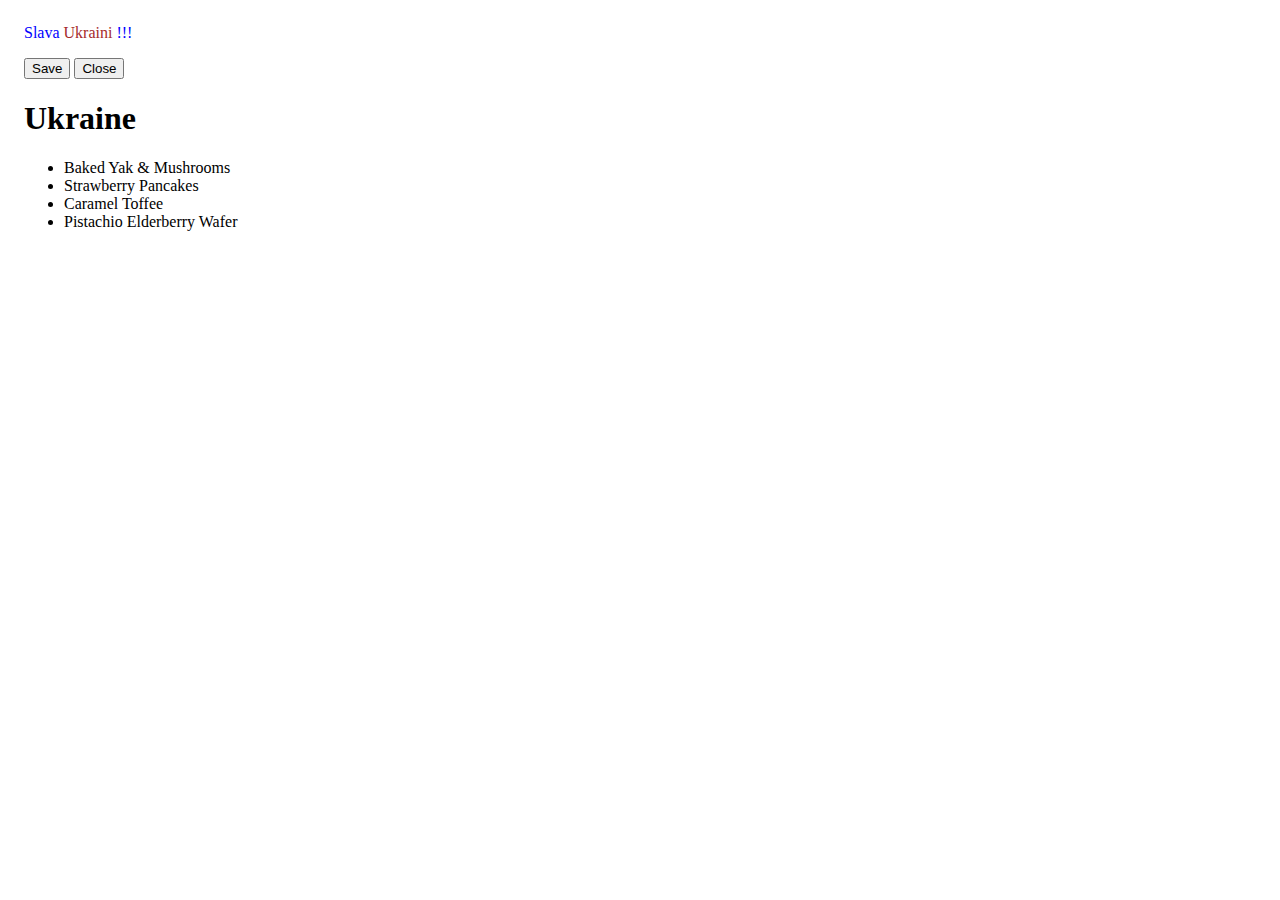
<file: 01-index.html>
<!DOCTYPE html>
<html lang="en">
  <head>
    <meta charset="UTF-8" />
    <meta http-equiv="X-UA-Compatible" content="IE=edge" />
    <meta name="viewport" content="width=device-width, initial-scale=1.0" />
    <link rel="stylesheet" href="./CSS/style-1.css" />
    <title>JS-Examples</title>
  </head>
  <body>
    <div class="editor">
      <p class="qwerty">
        Donec id justo. Praesent porttitor, nulla vitae posuere iaculis, arcu
        nisl dignissim dolor, a pretium mi sem ut ipsum. Curabitur suscipit
        suscipit tellus. Phasellus gravida semper nisi.
      </p>
      <div class="actions">
        <button type="button" class="btn" data-action="save">Save</button>
        <button type="button" class="btn" data-action="close">Close</button>
      </div>
    </div>

    <ul class="dishes">
      <li data-id="14">Baked Yak &amp; Mushrooms</li>
      <li data-id="7">Strawberry Pancakes</li>
      <li data-id="3">Caramel Toffee</li>
      <li data-id="61">Pistachio Elderberry Wafer</li>
    </ul>
    <script src="./js/1.js"></script>
  </body>
</html>
</file>
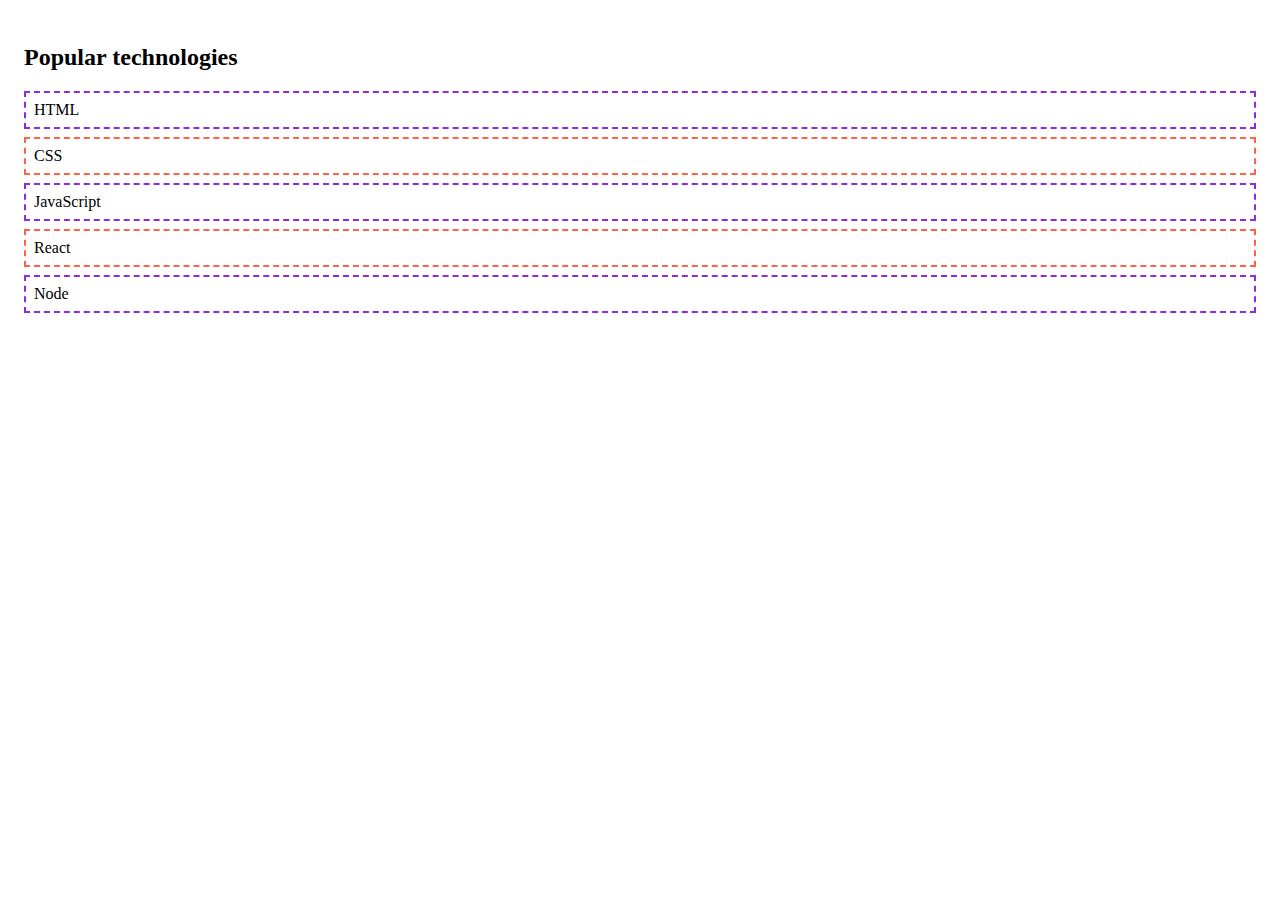
<file: 02-innerHTML.html>
<!DOCTYPE html>
<html lang="en">
  <head>
    <meta charset="UTF-8" />
    <meta http-equiv="X-UA-Compatible" content="IE=edge" />
    <meta name="viewport" content="width=device-width, initial-scale=1.0" />
    <link rel="stylesheet" href="./CSS/style-2.css" />
    <title>Document</title>
  </head>
  <body>
    <section>
      <h2>Popular technologies</h2>
      <ul class="list"></ul>
    </section>

    <script src="./js/2.js"></script>
  </body>
</html>
</file>
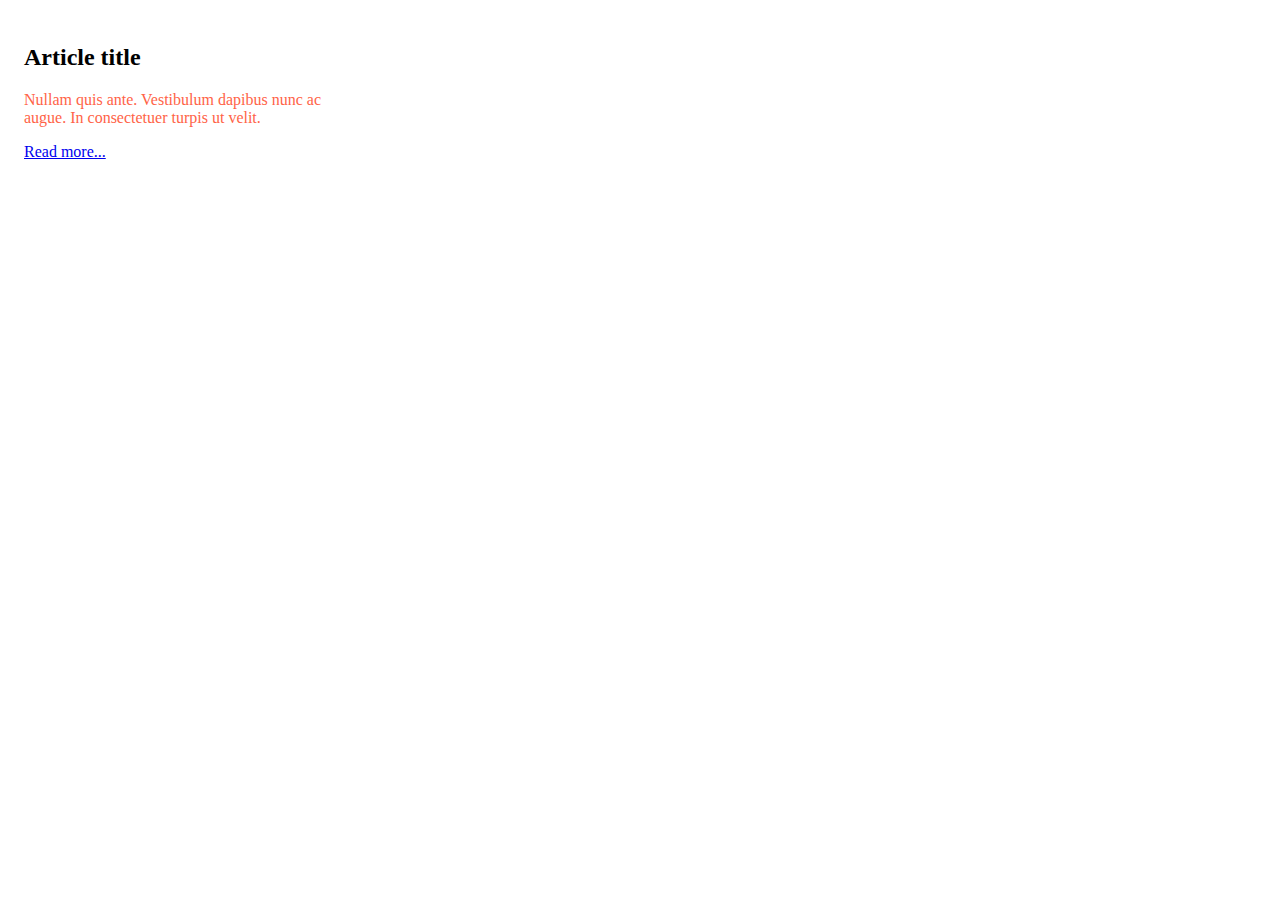
<file: 03-innerHTML.html>
<!DOCTYPE html>
<html lang="en">
  <head>
    <meta charset="UTF-8" />
    <meta http-equiv="X-UA-Compatible" content="IE=edge" />
    <meta name="viewport" content="width=device-width, initial-scale=1.0" />
    <link rel="stylesheet" href="./CSS/style-3.css" />
    <title>Document</title>
  </head>
  <body>
    <article class="article">
      <h2>Article title</h2>
    </article>
    <script src="./js/3.js"></script>
  </body>
</html>
</file>
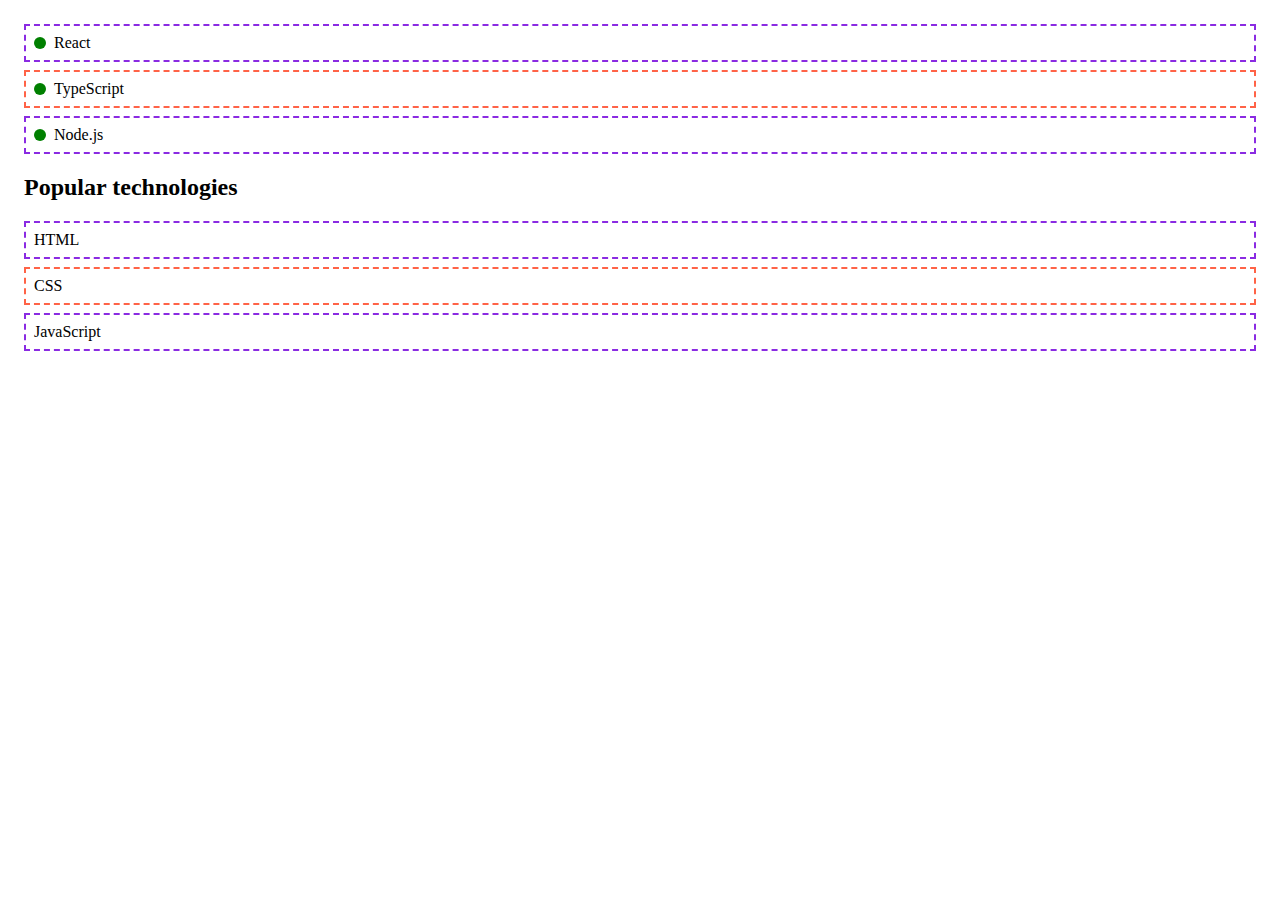
<file: 04-insertAdjacentHTML.html>
<!DOCTYPE html>
<html lang="en">
  <head>
    <meta charset="UTF-8" />
    <meta http-equiv="X-UA-Compatible" content="IE=edge" />
    <meta name="viewport" content="width=device-width, initial-scale=1.0" />
    <link rel="stylesheet" href="./CSS/style-4.css" />
    <title>Document</title>
  </head>
  <body>
    <ul class="list">
      <li class="list-item">HTML</li>
      <li class="list-item">CSS</li>
      <li class="list-item">JavaScript</li>
    </ul>

    <script src="./js/4.js"></script>
  </body>
</html>
</file>
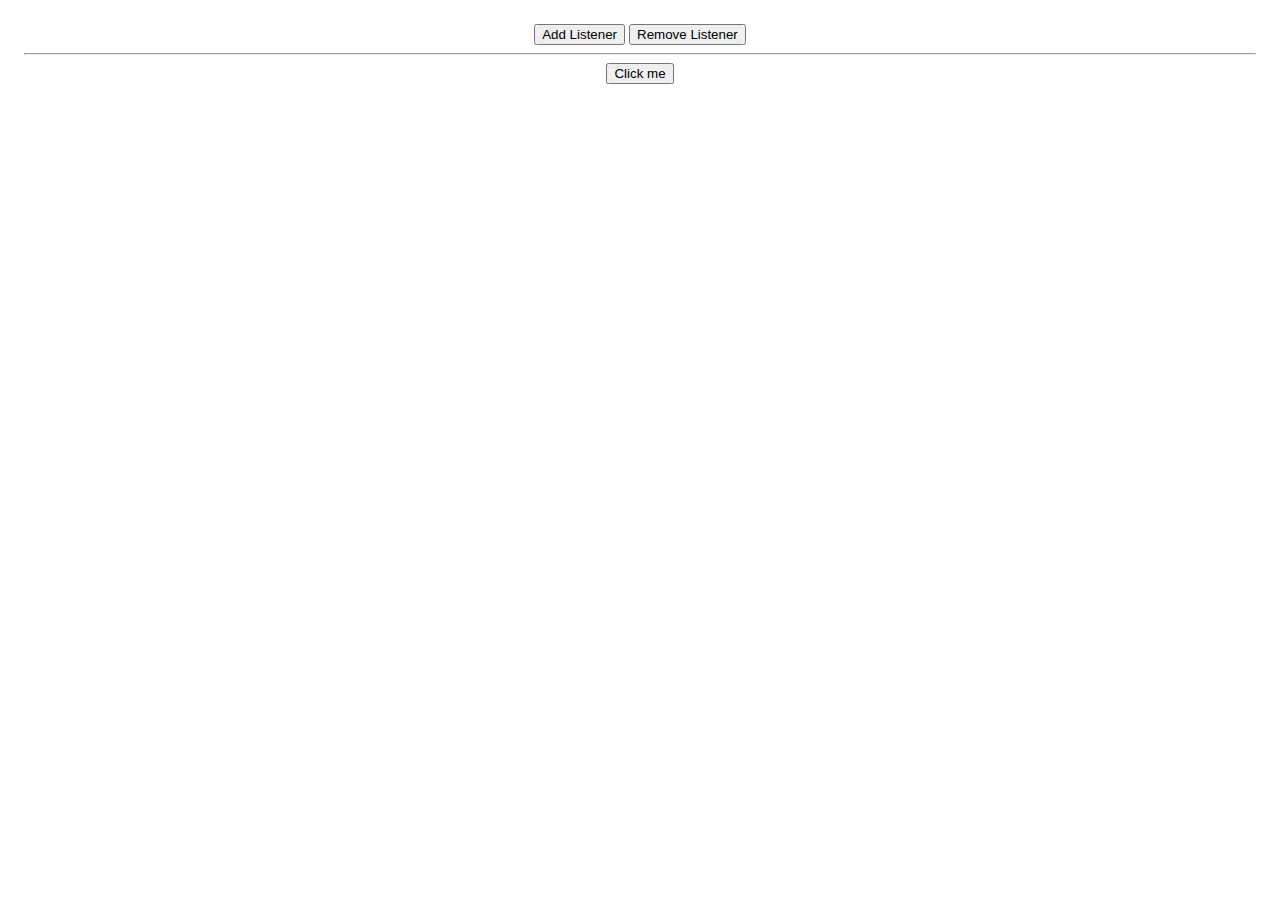
<file: 05-addEventListener.html>
<!DOCTYPE html>
<html lang="en">
  <head>
    <meta charset="UTF-8" />
    <meta http-equiv="X-UA-Compatible" content="IE=edge" />
    <meta name="viewport" content="width=device-width, initial-scale=1.0" />
    <link rel="stylesheet" href="./CSS/style-5.css" />
    <title>Document</title>
  </head>
  <body>
    <button class="btn" data-action="add">Add Listener</button>
    <button class="btn" data-action="remove">Remove Listener</button>
    <hr />
    <button id="btn" class="btn">Click me</button>
    <script src="./js/5.js"></script>
  </body>
</html>
</file>
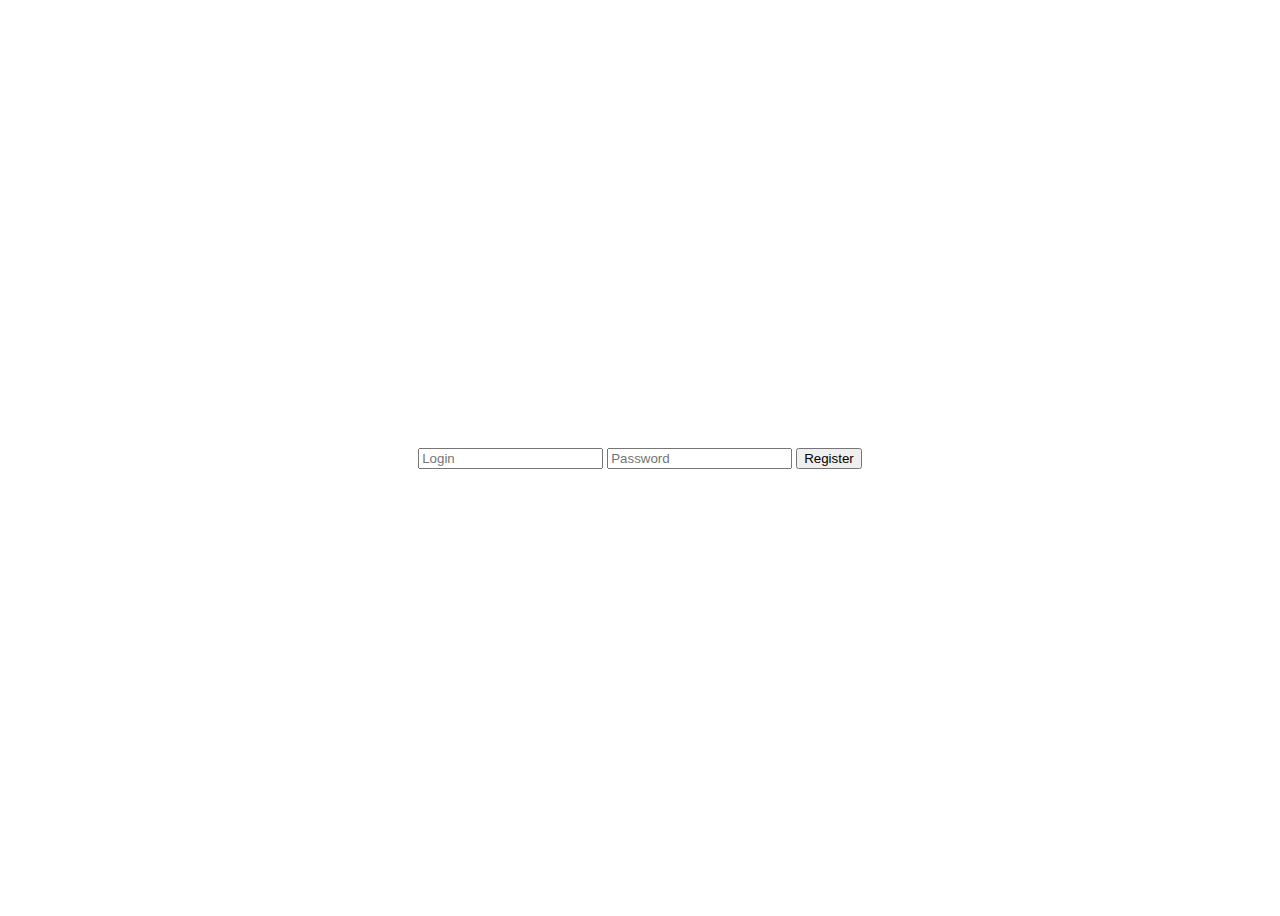
<file: 06-form.html>
<!DOCTYPE html>
<html lang="en">
  <head>
    <meta charset="UTF-8" />
    <meta http-equiv="X-UA-Compatible" content="IE=edge" />
    <meta name="viewport" content="width=device-width, initial-scale=1.0" />
    <link rel="stylesheet" href="./CSS/style-6.css" />
    <title>Document</title>
  </head>
  <body>
    <form class="form" autocomplete="off">
      <input type="text" name="login" placeholder="Login" />
      <input type="password" name="password" placeholder="Password" />
      <button class="btn" type="submit">Register</button>
    </form>

    <script src="./js/6.js"></script>
  </body>
</html>
</file>
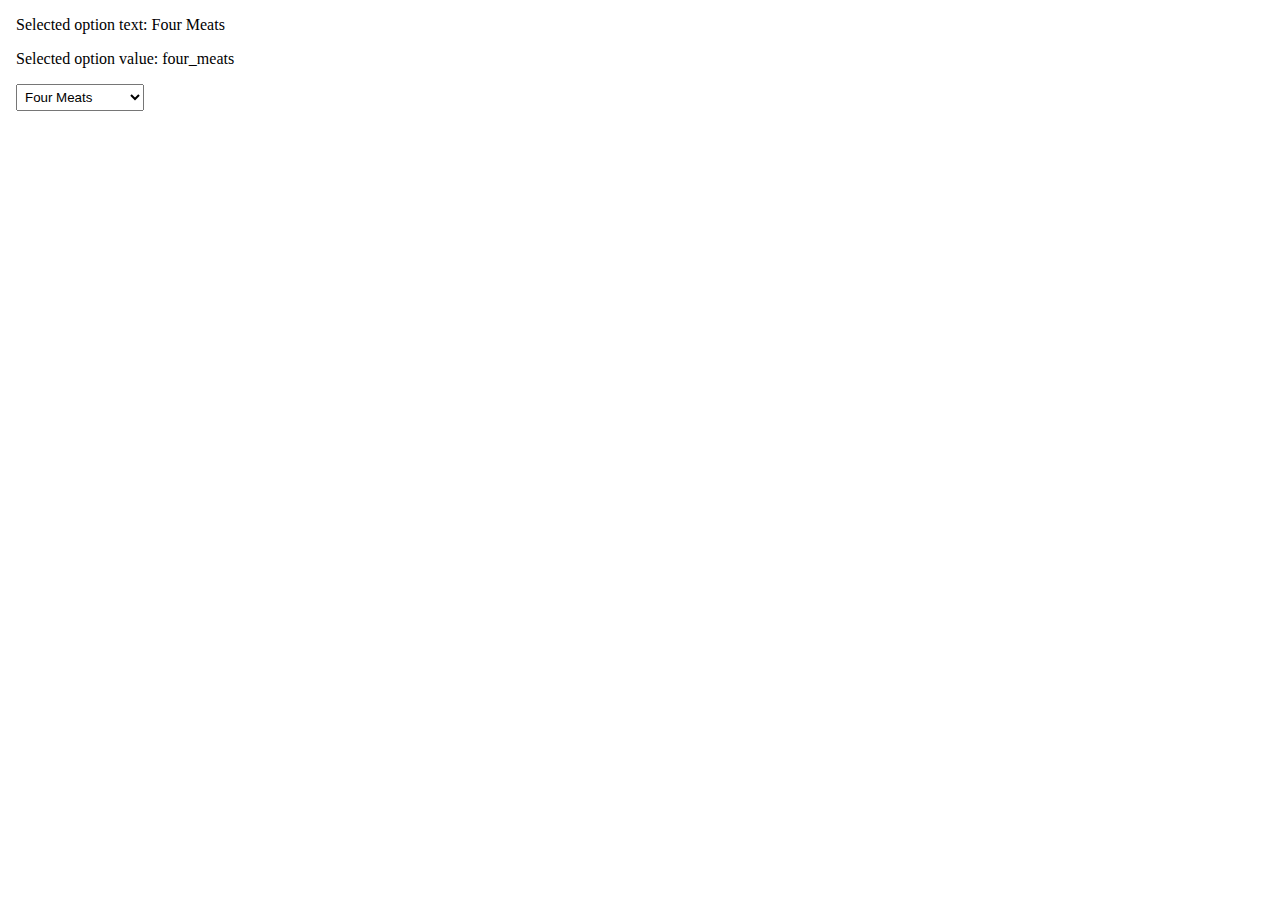
<file: 07-change.html>
<!DOCTYPE html>
<html lang="en">
  <head>
    <meta charset="UTF-8" />
    <meta http-equiv="X-UA-Compatible" content="IE=edge" />
    <meta name="viewport" content="width=device-width, initial-scale=1.0" />
    <link rel="stylesheet" href="./CSS/style-7.css" />
    <title>Document</title>
  </head>
  <body>
    <p>Selected option text: <span class="text-output">none</span></p>

    <p></p>
    <p>Selected option value: <span class="value-output">none</span></p>

    <p>
      <select class="pizza-select">
        <option value="four_meats">Four Meats</option>
        <option value="royal_cheese">Royal Cheese</option>
        <option value="vegetarian">Vegetarian</option>
        <option value="smoked_salmon">Smoked Salmon</option>
      </select>
      <script src="./js/7.js"></script>
    </p>
  </body>
</html>
</file>
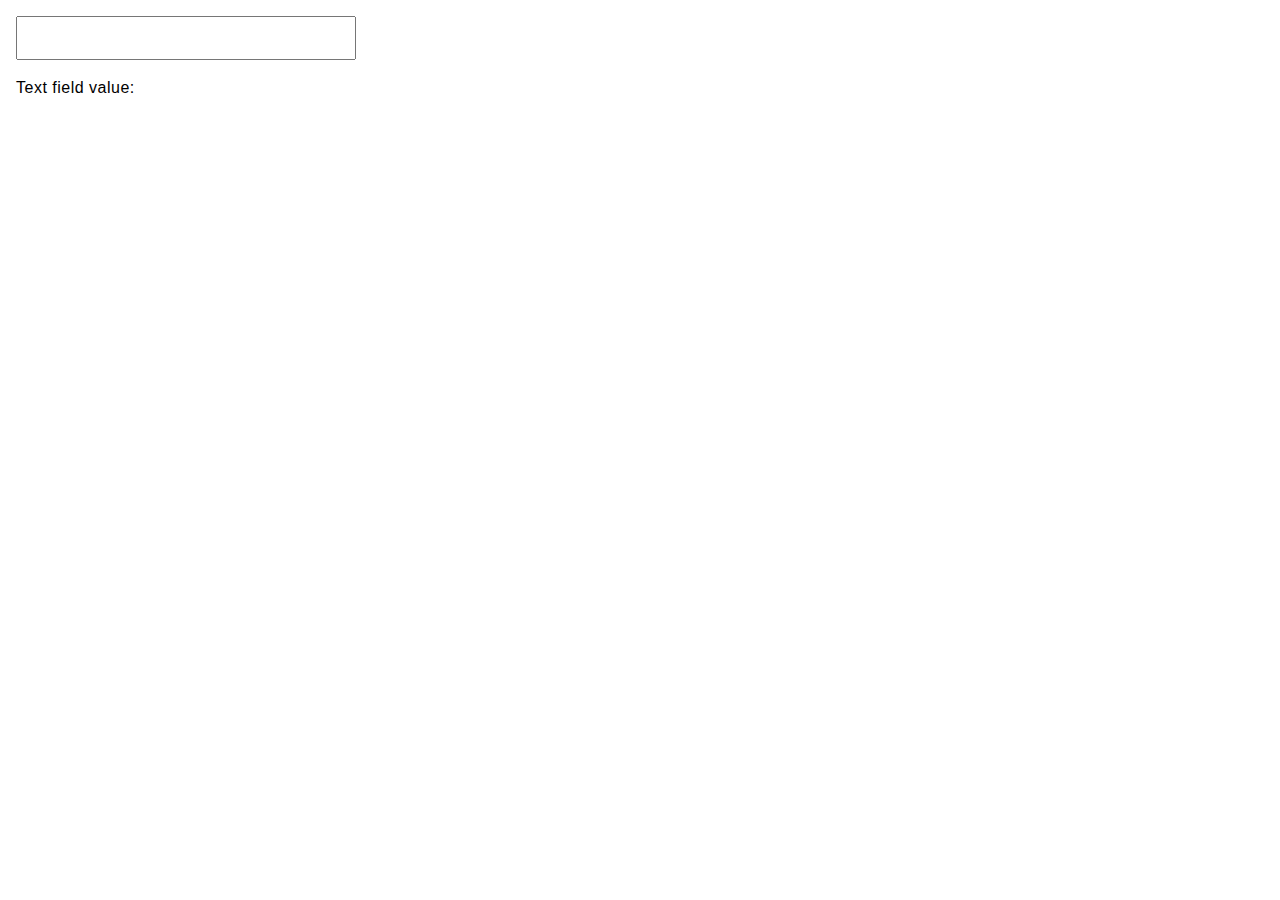
<file: 08-input.html>
<!DOCTYPE html>
<html lang="en">
  <head>
    <meta charset="UTF-8" />
    <meta http-equiv="X-UA-Compatible" content="IE=edge" />
    <meta name="viewport" content="width=device-width, initial-scale=1.0" />
    <link rel="stylesheet" href="./CSS/style-8.css" />
    <title>Document</title>
  </head>
  <body>
    <input type="text" class="text-input" />
    <p>Text field value: <span class="output"></span></p>

    <script src="./js/8.js"></script>
  </body>
</html>
</file>
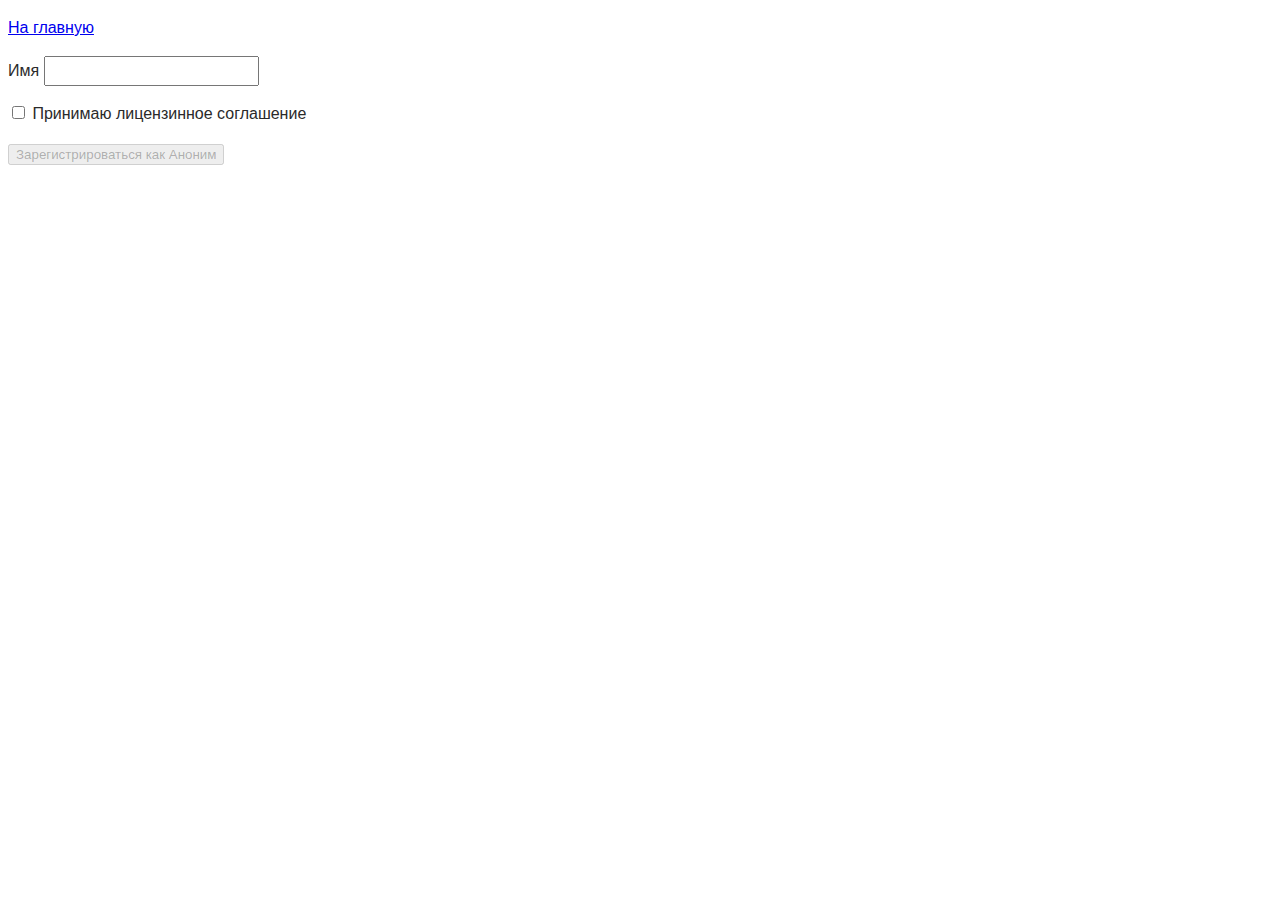
<file: 09-input-events.html>
<!DOCTYPE html>
<html lang="en">
  <head>
    <meta charset="UTF-8" />
    <meta http-equiv="X-UA-Compatible" content="IE=edge" />
    <meta name="viewport" content="width=device-width, initial-scale=1.0" />
    <link rel="stylesheet" href="./CSS/style-9.css" />
    <title>Document</title>
  </head>
  <body>
    <p><a href="/">На главную</a></p>

    <!-- <form action="" autocomplete="off"> -->
    <label>
      Имя
      <input type="text" class="js-input" />
    </label>

    <p>
      <label>
        <input type="checkbox" class="js-license" />
        Принимаю лицензинное соглашение
      </label>
    </p>

    <button type="submit" disabled class="js-button">
      Зарегистрироваться как <span>Аноним</span>
    </button>
    <!-- </form> -->
    <script src="./js/9.js" type="module"></script>
  </body>
</html>
</file>
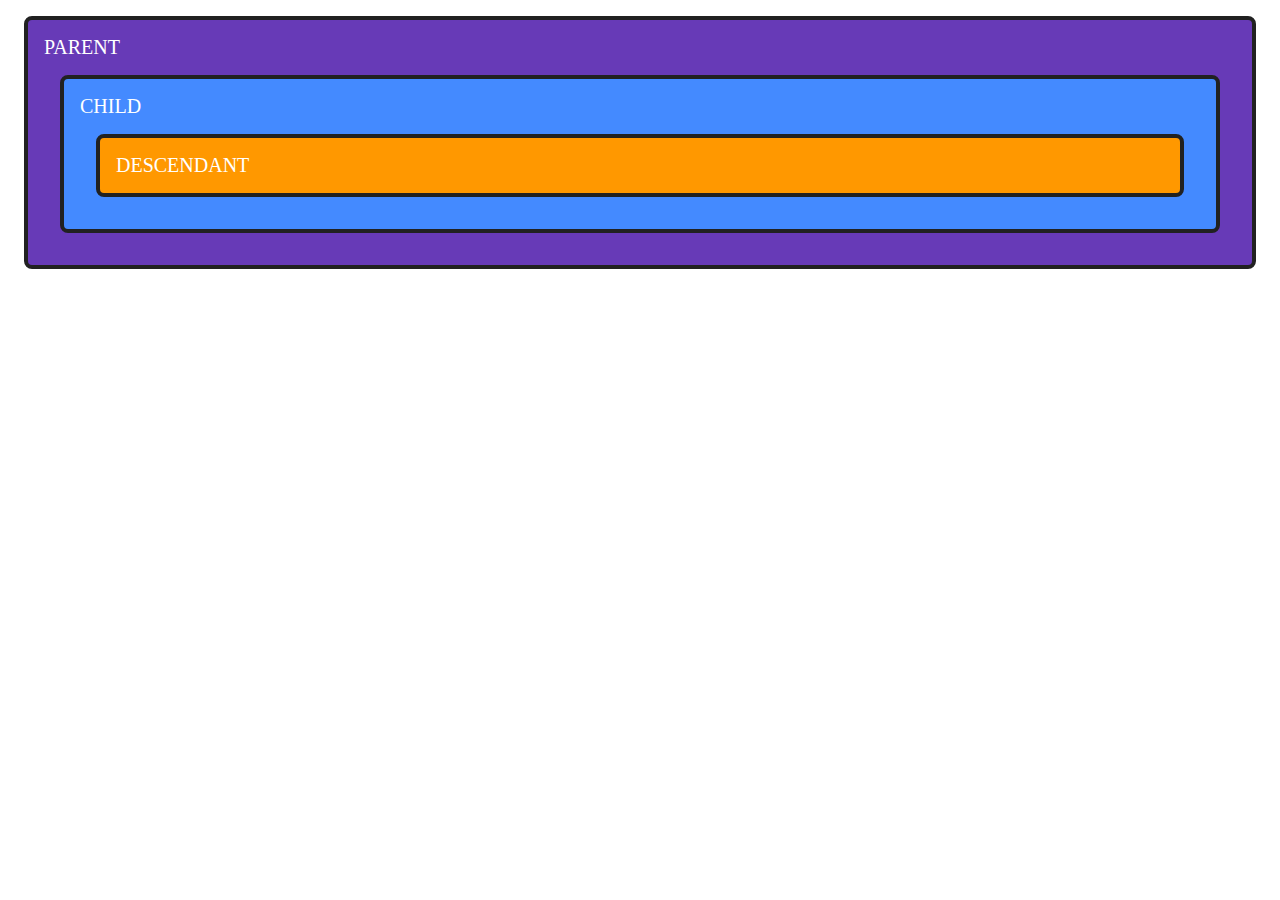
<file: 10-event-bubling.html>
<!DOCTYPE html>
<html lang="en">
  <head>
    <meta charset="UTF-8" />
    <meta http-equiv="X-UA-Compatible" content="IE=edge" />
    <meta name="viewport" content="width=device-width, initial-scale=1.0" />
    <link rel="stylesheet" href="./CSS/style-10.css" />
    <title>Document</title>
  </head>
  <body>
    <div id="parent">
      Parent
      <div id="child">
        Child
        <div id="descendant">Descendant</div>
      </div>
    </div>
    <script src="./js/10.js" type="module"></script>
  </body>
</html>
</file>
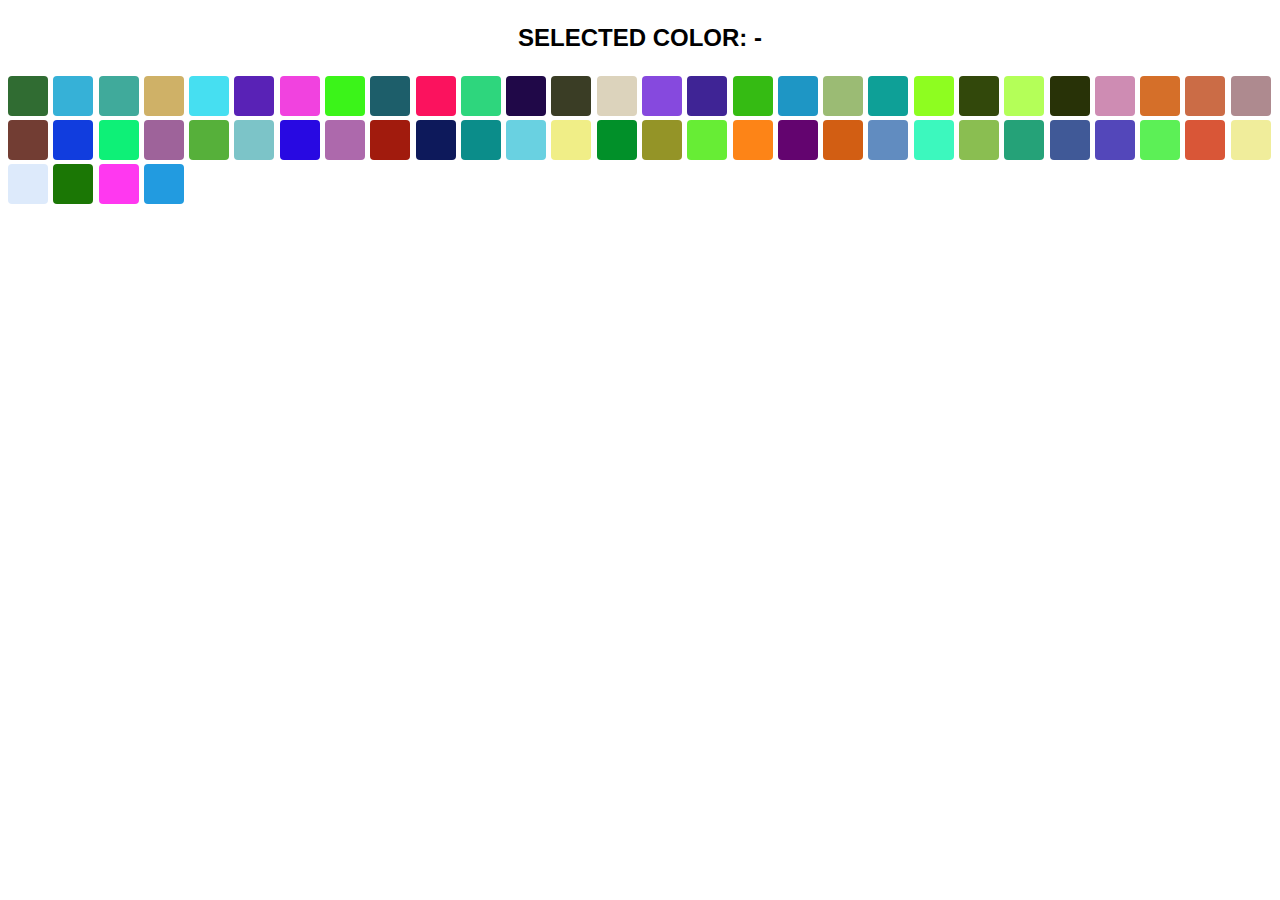
<file: 11-event-delegation.html>
<!DOCTYPE html>
<html lang="en">
  <head>
    <meta charset="UTF-8" />
    <meta http-equiv="X-UA-Compatible" content="IE=edge" />
    <meta name="viewport" content="width=device-width, initial-scale=1.0" />
    <link rel="stylesheet" href="./CSS/style-11.css" />
    <title>Document</title>
  </head>
  <body>
    <p class="output">Selected color: -</p>
    <div class="color-palette"></div>
    <script src="./js/11.js" type="module"></script>
  </body>
</html>
</file>
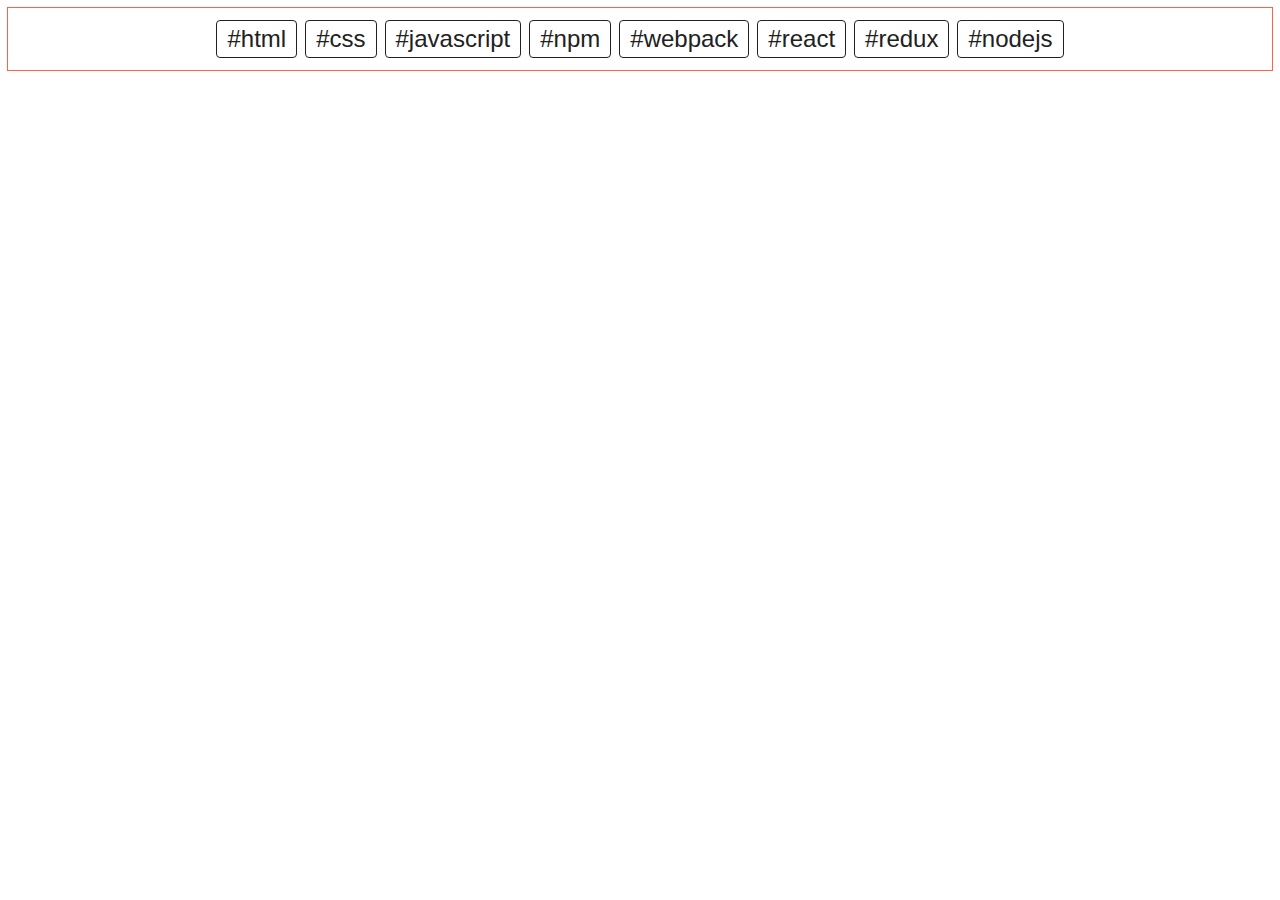
<file: 13-selected-tag.html>
<!DOCTYPE html>
<html lang="en">
  <head>
    <meta charset="UTF-8" />
    <meta http-equiv="X-UA-Compatible" content="IE=edge" />
    <meta name="viewport" content="width=device-width, initial-scale=1.0" />
    <title>Document</title>
    <link rel="stylesheet" href="./CSS/style-13.css" />
    <style>
      .tags {
        display: flex;
        flex-wrap: wrap;
        align-items: center;
        justify-content: center;
        margin: 0;
        padding: 8px;
        background-color: #fff;
        list-style: none;
        user-select: none;
        outline: 1px solid tomato;
      }

      .tags__item {
        margin: 4px;
      }

      .tags__btn {
        border: 1px solid #212121;
        border-radius: 4px;
        display: inline-block;
        padding: 4px 10px 4px;

        font-size: 24px;
        font-family: inherit;
        color: #212121;
        font-weight: 500;
        text-align: center;
        white-space: nowrap;
        text-decoration: none;
        outline: none;

        background-color: #fff;
        cursor: pointer;
      }

      .tags__btn--active {
        color: #fff;
        background-color: #3f51b5;
      }
    </style>
  </head>
  <body>
    <ul class="tags js-tags">
      <li class="tags__item">
        <button class="tags__btn" data-value="html">#html</button>
      </li>
      <li class="tags__item">
        <button class="tags__btn" data-value="css">#css</button>
      </li>
      <li class="tags__item">
        <button class="tags__btn" data-value="javascript">#javascript</button>
      </li>
      <li class="tags__item">
        <button class="tags__btn" data-value="npm">#npm</button>
      </li>
      <li class="tags__item">
        <button class="tags__btn" data-value="webpack">#webpack</button>
      </li>
      <li class="tags__item">
        <button class="tags__btn" data-value="react">#react</button>
      </li>
      <li class="tags__item">
        <button class="tags__btn" data-value="redux">#redux</button>
      </li>
      <li class="tags__item">
        <button class="tags__btn" data-value="nodejs">#nodejs</button>
      </li>
    </ul>
    <script src="./js/13.js" type="module"></script>
  </body>
</html>
</file>
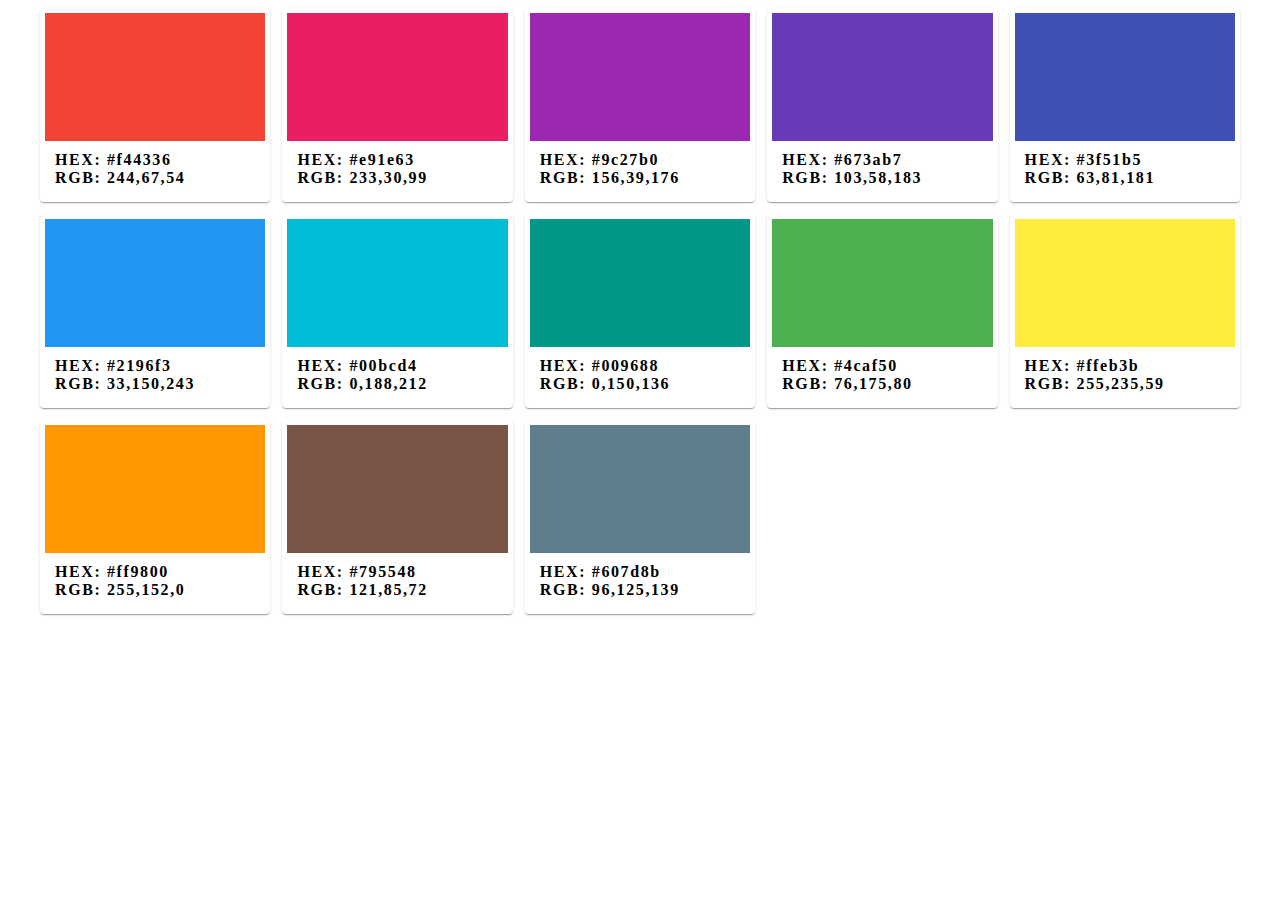
<file: 14-cololpicker.html>
<!DOCTYPE html>
<html lang="en">
  <head>
    <meta charset="UTF-8" />
    <meta http-equiv="X-UA-Compatible" content="IE=edge" />
    <meta name="viewport" content="width=device-width, initial-scale=1.0" />
    <title>Document</title>
    <link rel="stylesheet" href="./CSS/style-14.css" />
  </head>
  <body>
    <div class="palette js-palette"></div>
    <script src="./js/14.js" type="module"></script>
  </body>
</html>
</file>
<file: CSS/style-1.css>
body {
  margin: 24px;
}

.is-hidden {
  display: none;
}

.qwerty {
  color: blue;
}

.ddd {
  color: brown;
}
</file>
<file: CSS/style-2.css>
body {
  padding: 16px;
}

.list {
  padding: 0;
  margin: 0;
  list-style-type: none;
}

.list-item {
  padding: 8px;
  border-width: 2px;
  border-style: dashed;
}

.list-item:nth-child(even) {
  border-color: tomato;
}

.list-item:nth-child(odd) {
  border-color: blueviolet;
}

.list-item:not(:last-child) {
  margin-bottom: 8px;
}
</file>
<file: CSS/style-3.css>
body {
  padding: 16px;
}

.article {
  max-width: 320px;
}

.article-text {
  color: tomato;
}
</file>
<file: CSS/style-4.css>
body {
  padding: 16px;
}

.list {
  padding: 0;
  margin: 0;
  list-style-type: none;
}

.list-item {
  display: flex;
  align-items: center;
  padding: 8px;
  border-width: 2px;
  border-style: dashed;
}

.list-item.new::before {
  content: "";
  width: 12px;
  height: 12px;
  margin-right: 8px;
  border-radius: 50%;
  background-color: green;
}

.list-item:nth-child(even) {
  border-color: tomato;
}

.list-item:nth-child(odd) {
  border-color: blueviolet;
}

.list-item:not(:last-child) {
  margin-bottom: 8px;
}
</file>
<file: CSS/style-5.css>
body {
  padding: 16px;
  text-align: center;
}
</file>
<file: CSS/style-6.css>
body {
  min-height: 100vh;
  display: flex;
  align-items: center;
  justify-content: center;
}

.form {
  max-width: 600px;
  margin: 0 auto;
  text-align: center;
  padding: 32px;
}
</file>
<file: CSS/style-7.css>
body {
  margin: 16px;
}

select {
  padding: 4px;
}
</file>
<file: CSS/style-8.css>
body {
  margin: 16px;
  line-height: 1.5;
  font-family: sans-serif;
  letter-spacing: 0.5px;
}

p {
  overflow-wrap: anywhere;
}

input {
  width: 100%;
  max-width: 320px;
  padding: 8px;
  font: inherit;
  letter-spacing: inherit;
}
</file>
<file: CSS/style-9.css>
*,
*::before,
*::after {
  box-sizing: border-box;
}

body {
  font-family: "Helvetica Neue", -apple-system, BlinkMacSystemFont, "Segoe UI",
    Roboto, Oxygen, Ubuntu, Cantarell, "Open Sans", sans-serif;
  line-height: 1.5;
  color: #2a2a2a;
}

button,
label {
  cursor: pointer;
}

input {
  font: inherit;
}

.section {
  padding-top: 40px;
  padding-bottom: 40px;
}
</file>
<file: CSS/style-10.css>
#parent,
#child,
#descendant {
  margin: 16px;
  padding: 16px;
  border: 4px solid #212121;
  border-radius: 8px;
  color: #fff;
  font-weight: 500;
  font-size: 20px;
  text-transform: uppercase;
}

#parent {
  background-color: #673ab7;
}

#child {
  background-color: #448aff;
}

#descendant {
  background-color: #ff9800;
}
</file>
<file: CSS/style-11.css>
body {
  margin: 8px;
  font-family: sans-serif;
}

.output {
  text-align: center;
  text-transform: uppercase;
  font-size: 24px;
  font-weight: 700;
}

.color-palette {
  display: grid;
  grid-template-columns: repeat(auto-fit, minmax(40px, 1fr));
  gap: 4px;
}

.color-palette .item {
  padding: 0;
  margin: 0;
  border: none;
  border-radius: 4px;
  width: 40px;
  height: 40px;
  cursor: pointer;
  transition: transform 250ms ease-in-out;
}

.color-palette .item:hover {
  transform: scale(1.1);
}
</file>
<file: CSS/style-13.css>
*,
*::before,
*::after {
  box-sizing: border-box;
}

body {
  font-family: "Helvetica Neue", -apple-system, BlinkMacSystemFont, "Segoe UI",
    Roboto, Oxygen, Ubuntu, Cantarell, "Open Sans", sans-serif;
  line-height: 1.5;
  color: #2a2a2a;
}

button,
label {
  cursor: pointer;
}

input {
  font: inherit;
}

img {
  display: block;
  max-width: 100%;
  height: auto;
}

.section {
  padding-top: 40px;
  padding-bottom: 40px;
}
</file>
<file: CSS/style-14.css>
body {
  transition: background-color 250ms cubic-bezier(0.4, 0, 0.2, 1);
}

.palette {
  display: grid;
  max-width: 1200px;
  grid-template-columns: repeat(auto-fill, minmax(200px, 1fr));
  grid-gap: 12px;
  padding: 0;
  list-style: none;
  margin-left: auto;
  margin-right: auto;
}

.color-card {
  padding: 5px;
  border-radius: 4px;
  background-color: #fff;
  box-shadow: 0px 2px 1px -1px rgba(0, 0, 0, 0.2),
    0px 1px 1px 0px rgba(0, 0, 0, 0.14), 0px 1px 3px 0px rgba(0, 0, 0, 0.12);
  transition: transform 250ms cubic-bezier(0.4, 0, 0.2, 1);
}

.color-card.is-active {
  transform: perspective(400px) rotateX(10deg);
}

.color-swatch {
  height: 128px;
  cursor: pointer;
}

.color-meta {
  padding: 10px;
  font-weight: 700;
}

.color-meta p {
  margin-top: 0;
  margin-bottom: 0;
  letter-spacing: 0.1em;
}
</file>
